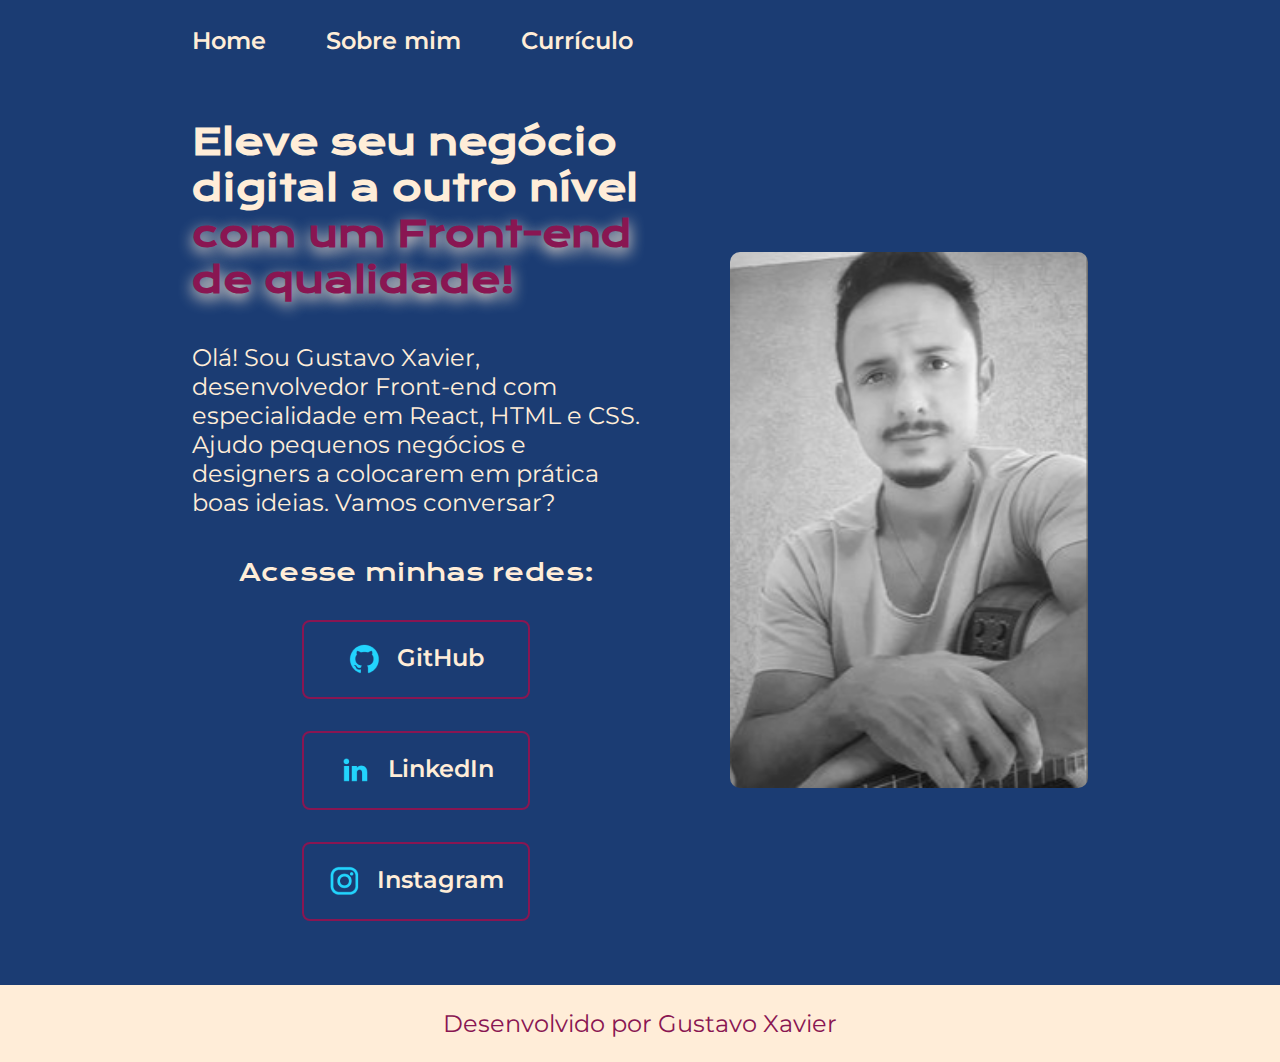
<file: index.html>
<!DOCTYPE html>
<html lang="pt-br">
<head>
    <meta charset="UTF-8">
    <meta http-equiv="X-UA-Compatible" content="IE=edge">
    <meta name="viewport" content="width=device-width, initial-scale=1.0">
    <title>Portifólio</title>
    <link rel="stylesheet" href="Styles/style.css">
</head>
<body>
    <header class="cabecalho">
        <nav class="cabecalho__menu">
            <a class="cabecalho__menu-link" href="index.html">Home</a>
            <a class="cabecalho__menu-link" href="about.html">Sobre mim</a>
            <a class="cabecalho__menu-link" href="curriculo.html">Currículo</a>
        </nav>
    </header>
    <main class="apresentacao">
        <section class="apresentacao__conteudo">
            <h1 class="apresentacao__conteudo__titulo">Eleve seu negócio digital a outro nível <strong class="titulo-destaque">com um Front-end de qualidade!</strong></h1>
            <p class="apresentacao__conteudo__texto">Olá! Sou Gustavo Xavier, desenvolvedor Front-end com especialidade em React, HTML e CSS. Ajudo pequenos negócios e designers a colocarem em prática boas ideias. Vamos conversar?</p>
            <div class="apresentacao__links">
                <h2 class="apresentacao__links__subtitulo">Acesse minhas redes:</h2>
                <a class="apresentacao__links__navegacao" href="https://github.com/XavierLimaTI">
                    <img src="assets/github.png" alt="logo_github">
                    GitHub   
                </a>
                <a class="apresentacao__links__navegacao" href="https://www.linkedin.com/in/gustavo-xavier-lima-8298852a8/"><img src="assets/linkedin.png" alt="logo_linkedin">
                    LinkedIn
                </a>
                <a class="apresentacao__links__navegacao" href="https://www.instagram.com/xavierlima.ti/"><img src="assets/instagram.png" alt="logo_instagram">
                    Instagram
                </a>
            </div>
        </section>
        <img class="foto-desenvolvedor" src="assets/redimensionada.jpg" alt="Foto do desenvolvedor">
    </main>
    <footer class="rodape">
        <p>Desenvolvido por Gustavo Xavier</p>
    </footer>
</body>
</html>


<!-- html: Gera a estrutura básica de um documento HTML.
ul>li*5: Cria uma lista não ordenada com cinco itens de lista.
div>h1+p: Cria uma div contendo um cabeçalho (h1) seguido de um parágrafo (p).
input[type=text]+input[type=password] -->
</file>
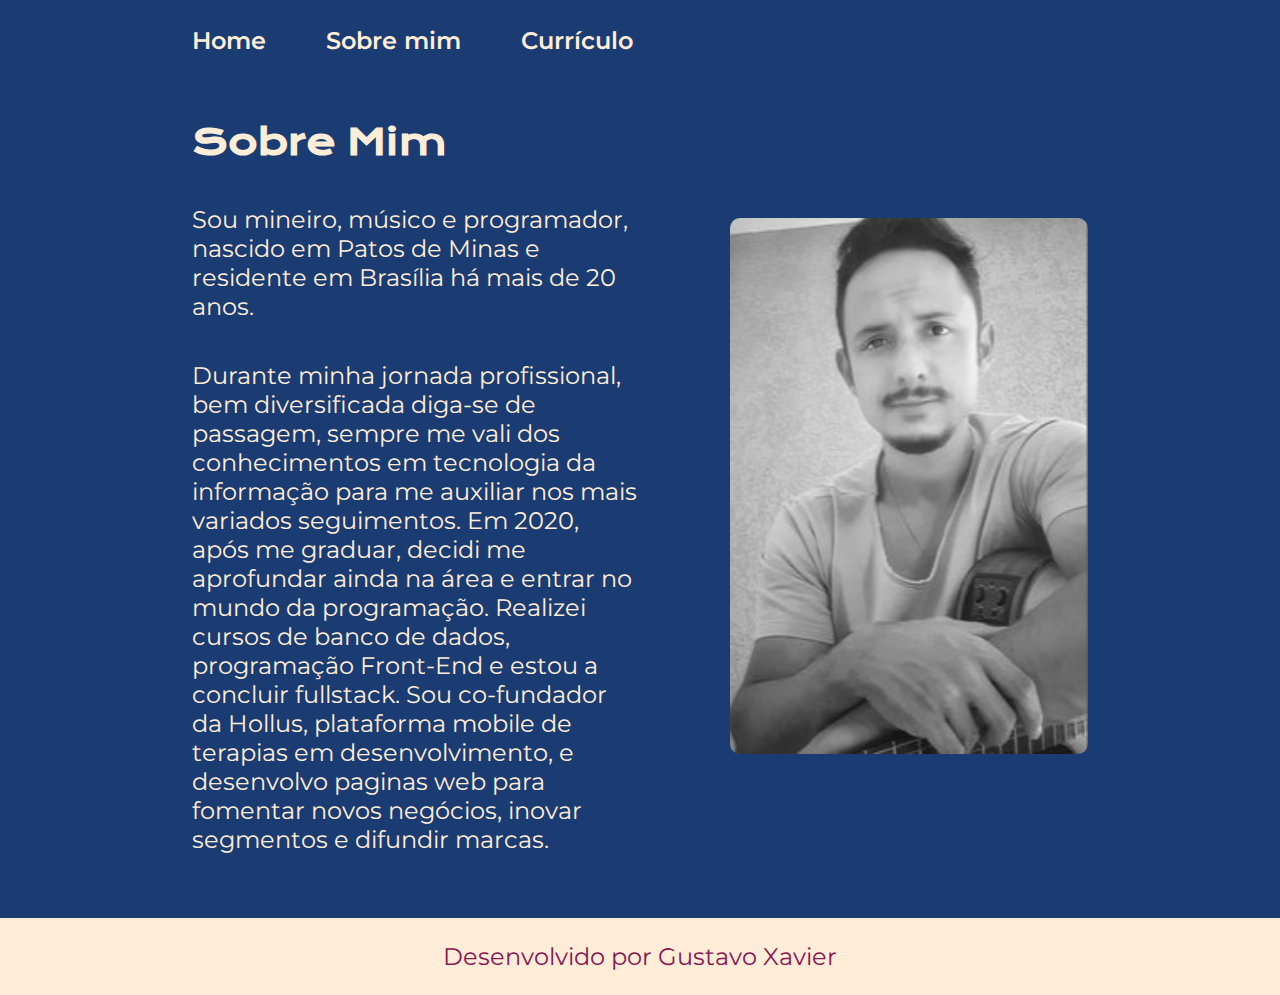
<file: about.html>
<!DOCTYPE html>
<html lang="pt-br">
<head>
    <meta charset="UTF-8">
    <meta http-equiv="X-UA-Compatible" content="IE=edge">
    <meta name="viewport" content="width=device-width, initial-scale=1.0">
    <title>Sobre Mim</title>
    <link rel="stylesheet" href="Styles/style.css">
</head>
<body>
    <header class="cabecalho">
        <nav class="cabecalho__menu">
            <a class="cabecalho__menu-link" href="index.html">Home</a>
            <a class="cabecalho__menu-link" href="about.html">Sobre mim</a>
            <a class="cabecalho__menu-link" href="curriculo.html">Currículo</a>
        </nav>
    </header>
    <main class="apresentacao">
        <section class="apresentacao__conteudo">
            <h1 class="apresentacao__conteudo__titulo">Sobre Mim</h1>
            <p class="apresentacao__conteudo__texto">Sou mineiro, músico e programador, nascido em Patos de Minas e residente em Brasília há mais de 20 anos.</p>
            <p class="apresentacao__conteudo__texto">Durante minha jornada profissional, bem diversificada diga-se de passagem, sempre me vali dos conhecimentos em tecnologia da informação para me auxiliar nos mais variados seguimentos. Em 2020, após me graduar, decidi me aprofundar ainda na área e entrar no mundo da programação. Realizei cursos de banco de dados, programação Front-End e estou a concluir fullstack. Sou co-fundador da Hollus, plataforma mobile de terapias em desenvolvimento, e desenvolvo paginas web para fomentar novos negócios, inovar segmentos e difundir marcas.</p>
        </section>
        <img class="foto-desenvolvedor" src="assets/redimensionada.jpg" alt="Foto Gustavo Xavier">
    </main>
    <footer class="rodape">
        <p>Desenvolvido por Gustavo Xavier</p>
    </footer>
</body>
</html>
</file>
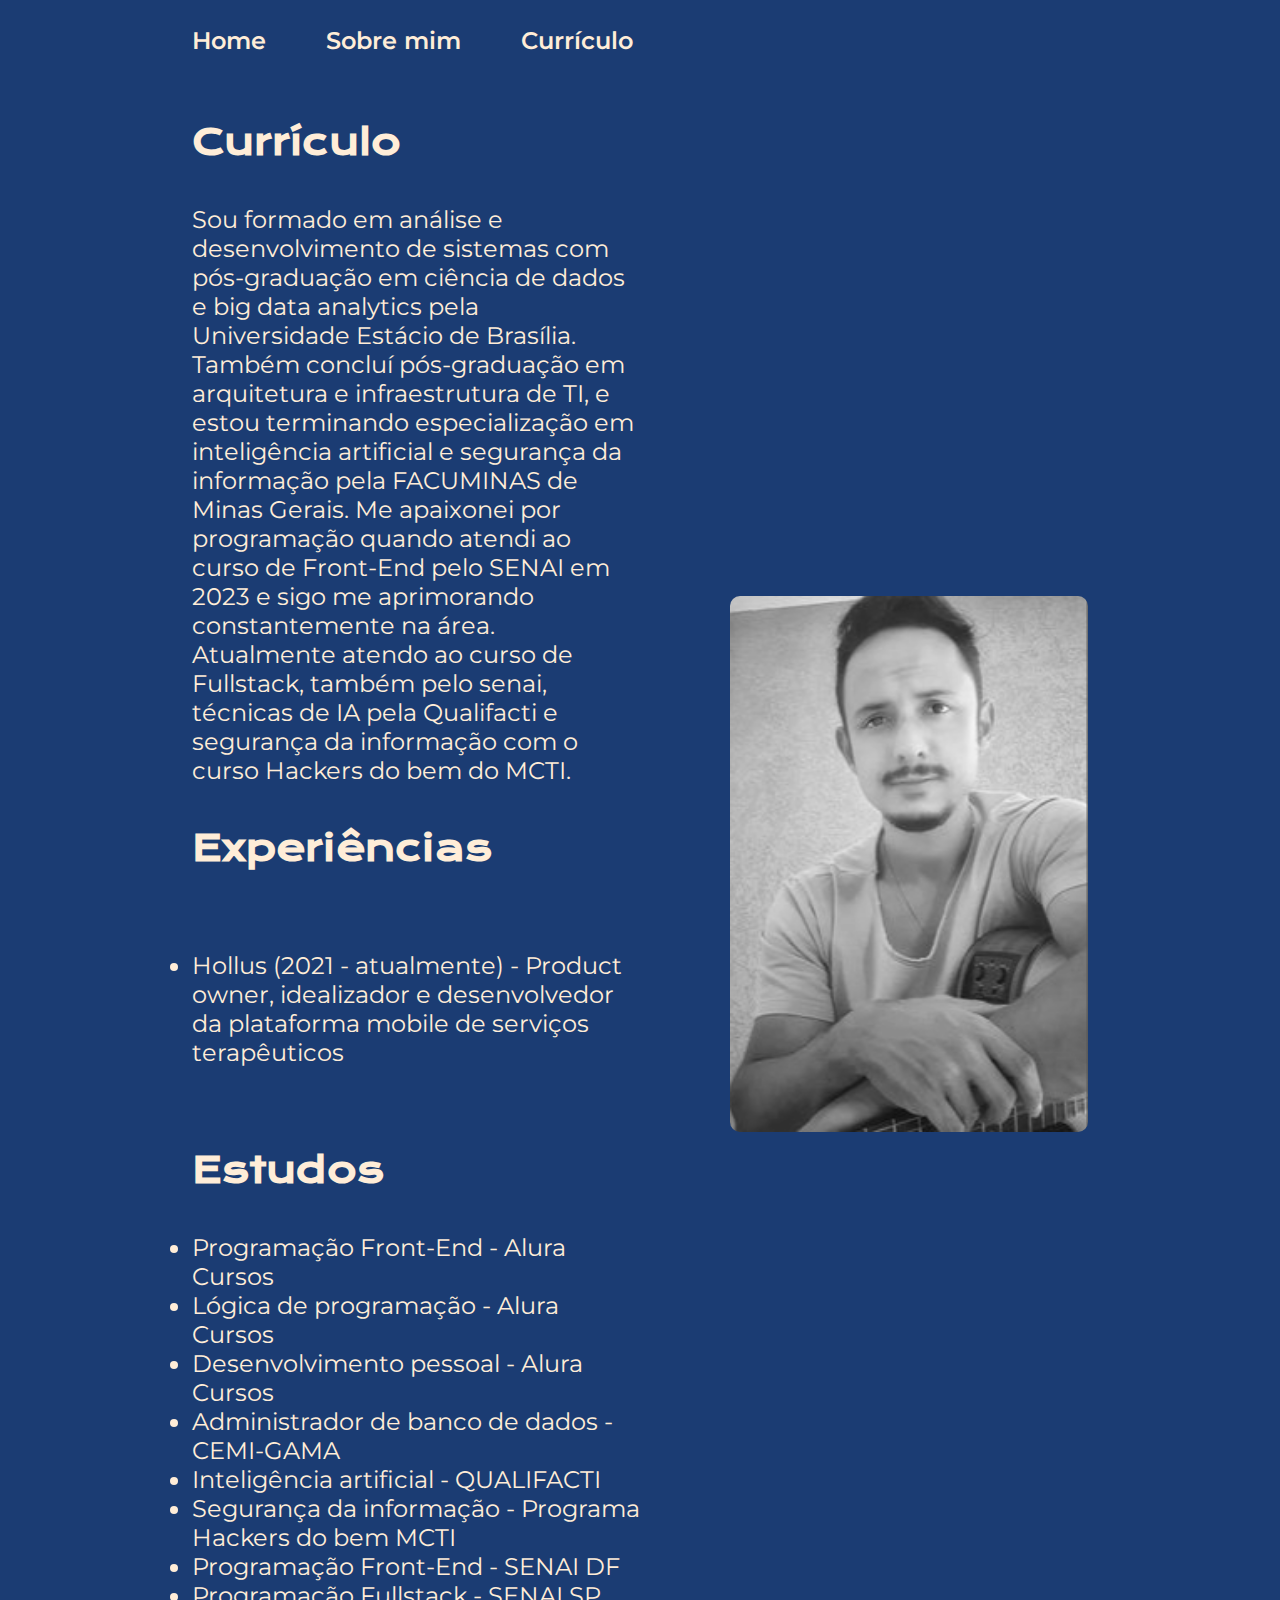
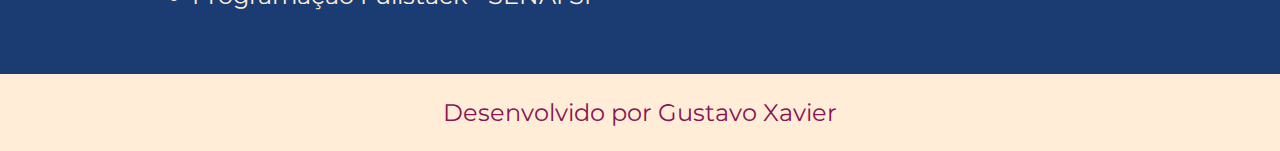
<file: curriculo.html>
<!DOCTYPE html>
<html lang="pt-br">
<head>
    <meta charset="UTF-8">
    <meta http-equiv="X-UA-Compatible" content="IE=edge">
    <meta name="viewport" content="width=device-width, initial-scale=1.0">
    <title>Currículo</title>
    <link rel="stylesheet" href="Styles/style.css">
</head>
<body>
    <header class="cabecalho">
        <nav class="cabecalho__menu">
            <a class="cabecalho__menu-link" href="index.html">Home</a>
            <a class="cabecalho__menu-link" href="about.html">Sobre mim</a>
            <a class="cabecalho__menu-link" href="curriculo.html">Currículo</a>
        </nav>
    </header>
    <main>
        
    <main class="apresentacao">
        <section class="apresentacao__conteudo">
            <h1 class="apresentacao__conteudo__titulo">Currículo</h1>
            <p class="apresentacao__conteudo__texto">
                Sou formado em análise e desenvolvimento de sistemas com pós-graduação em ciência de dados e big data analytics pela Universidade Estácio de Brasília. Também concluí pós-graduação em arquitetura e infraestrutura de TI, e estou terminando especialização em inteligência artificial e segurança da informação pela FACUMINAS de Minas Gerais. Me apaixonei por programação quando atendi ao curso de Front-End pelo SENAI em 2023 e sigo me aprimorando constantemente na área. Atualmente atendo ao curso de Fullstack, também pelo senai, técnicas de IA pela Qualifacti e segurança da informação com o curso Hackers do bem do MCTI.
            </p>
            <h2 class="apresentacao__conteudo__titulo">Experiências</h2>
            <p class="apresentacao__conteudo__texto">
            <ul class="apresentacao__conteudo__texto">
                <li> Hollus (2021 - atualmente) - Product owner, idealizador e desenvolvedor da plataforma mobile de serviços terapêuticos </li>
            </ul>
            </p>
            <h2 class="apresentacao__conteudo__titulo">Estudos</h2>
            <div class="apresentacao__conteudo__texto">
            <ul class="apresentacao__conteudo__texto">
                <li>Programação Front-End - Alura Cursos </li>
                <li>Lógica de programação - Alura Cursos </li>
                <li>Desenvolvimento pessoal - Alura Cursos </li>
                <li>Administrador de banco de dados - CEMI-GAMA </li>
                <li>Inteligência artificial - QUALIFACTI </li>
                <li>Segurança da informação - Programa Hackers do bem MCTI </li>
                <li>Programação Front-End - SENAI DF </li>
                <li>Programação Fullstack - SENAI SP </li>
            </ul>
            </div>    
        </section>
        <img class="foto-desenvolvedor" src="assets/redimensionada.jpg" alt="Foto de Gustavo Xavier programando">
    </main> 

    </main>
    <footer class="rodape">
        <p>Desenvolvido por Gustavo Xavier</p>
    </footer>
</body>
</html>
</file>
<file: Styles/style.css>
@import url('https://fonts.googleapis.com/css2?family=Krona+One&family=Montserrat:ital,wght@0,100..900;1,100..900&display=swap');

:root {
    --cor-primaria: #1B3C73;
    --cor-secundaria: #FFEDD8;
    --cor-terciaria: #891652;
    --cor-hover: #891652;

    --fonte-primaria: "Krona One", sans-serif;
    --fonte-secundaria: "Montserrat", sans-serif;
}
*{
    margin: 0;
    padding: 0;
}

body {
    box-sizing: content-box;
    background-color: var(--cor-primaria);
    color: var(--cor-secundaria);
}

.cabecalho {
    padding: 2% 0% 0% 15%;
}
.cabecalho__menu {
    display: flex;
    gap: 60px;
}
.cabecalho__menu-link {
    font-family: var(--fonte-secundaria);
    font-size: 1.5rem;
    font-weight: 600;
    color: var(--cor-secundaria);
    text-decoration: none;
}
.apresentacao {
    padding: 5% 15%;
    display: flex;
    align-items: center;
    justify-content: space-between;
    gap: 82px;
}
.apresentacao__conteudo {
    display: flex;
    flex-direction: column;
    width: 50%;
    gap: 40px;
}

.apresentacao__conteudo__titulo {
    font-size: 2.25rem;
    font-family: var(--fonte-primaria);
}
.titulo-destaque {
    color: var(--cor-terciaria);
    text-shadow: 0 5px 15px var(--cor-secundaria);
}
.apresentacao__conteudo__texto {
    font-size: 1.5rem;
    font-family: var(--fonte-secundaria);
}

.apresentacao__links {
    display: flex;
    flex-direction: column;
    align-items: center;
    justify-content: space-between;
    gap: 32px;
}
.apresentacao__links__subtitulo {
    font-family: var(--fonte-primaria);
    font-weight: 400;
    font-size: 1.5rem;
}
.apresentacao__links__navegacao {
    display: flex;
    justify-content: center;
    gap: 16px;
    border: 2px solid var(--cor-terciaria);
    width: 50%;
    text-align: center;
    border-radius: 8px;
    font-size: 1.5rem;
    font-weight: 600;
    padding: 21.5px 0;
    text-decoration: none;
    color: var(--cor-secundaria);
    font-family: var(--fonte-secundaria);    
}
.apresentacao__links__navegacao:hover {
    background-color: var(--cor-hover);
    transform: scale(1.2);
}
.foto-desenvolvedor {
    width: 40%;
    border-radius: 10px;    
}
.rodape {
    padding: 24px;
    background-color: var(--cor-secundaria);
    font-family: var(--fonte-secundaria);
    font-size: 1.5rem;
    text-align: center;
    color: var(--cor-terciaria);
    font-weight: 400;
}

@media (max-width: 1200px) {
    .cabecalho {
        padding: 6%;
    }
    .cabecalho__menu {
    justify-content: space-around;
}
    .apresentacao {
        flex-direction: column-reverse;
        padding: 5%;
    }

    .apresentacao__conteudo {
        width: fit-content;
        padding: 2px;
    }
}
</file>
